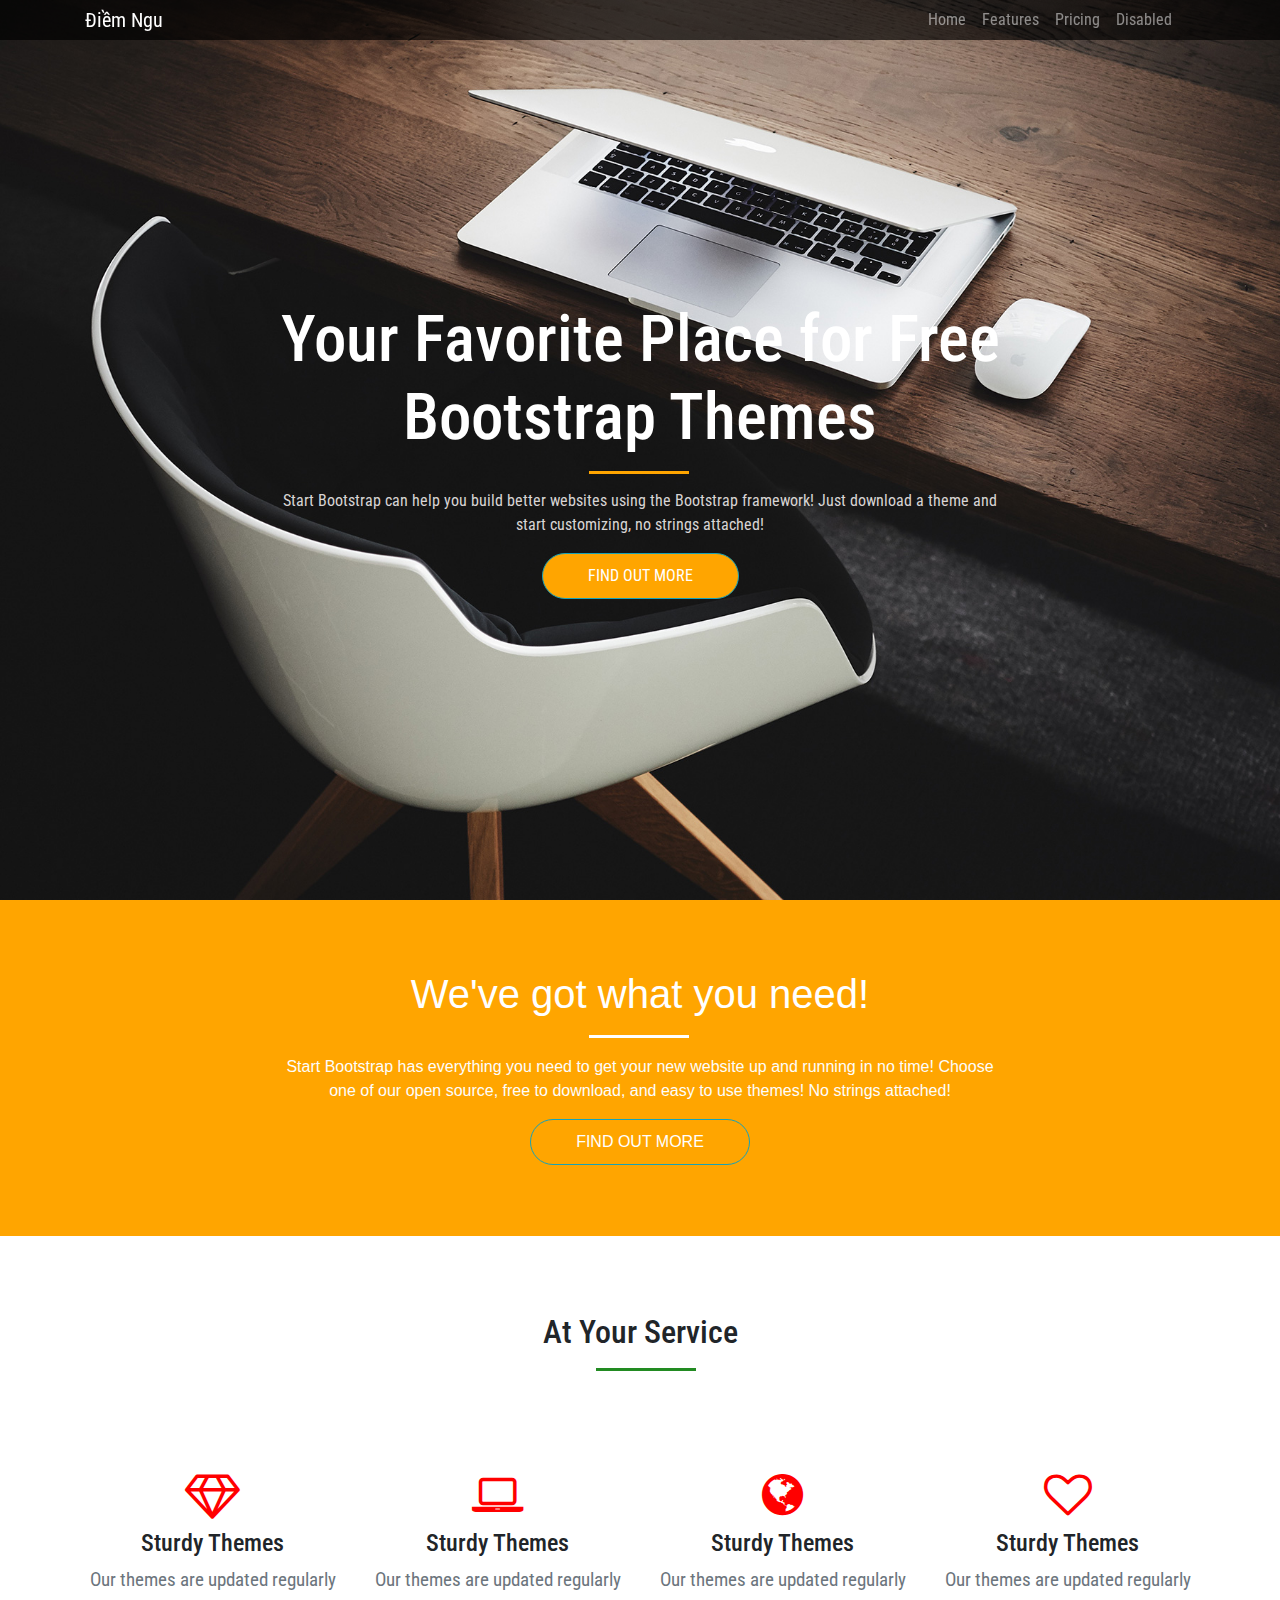
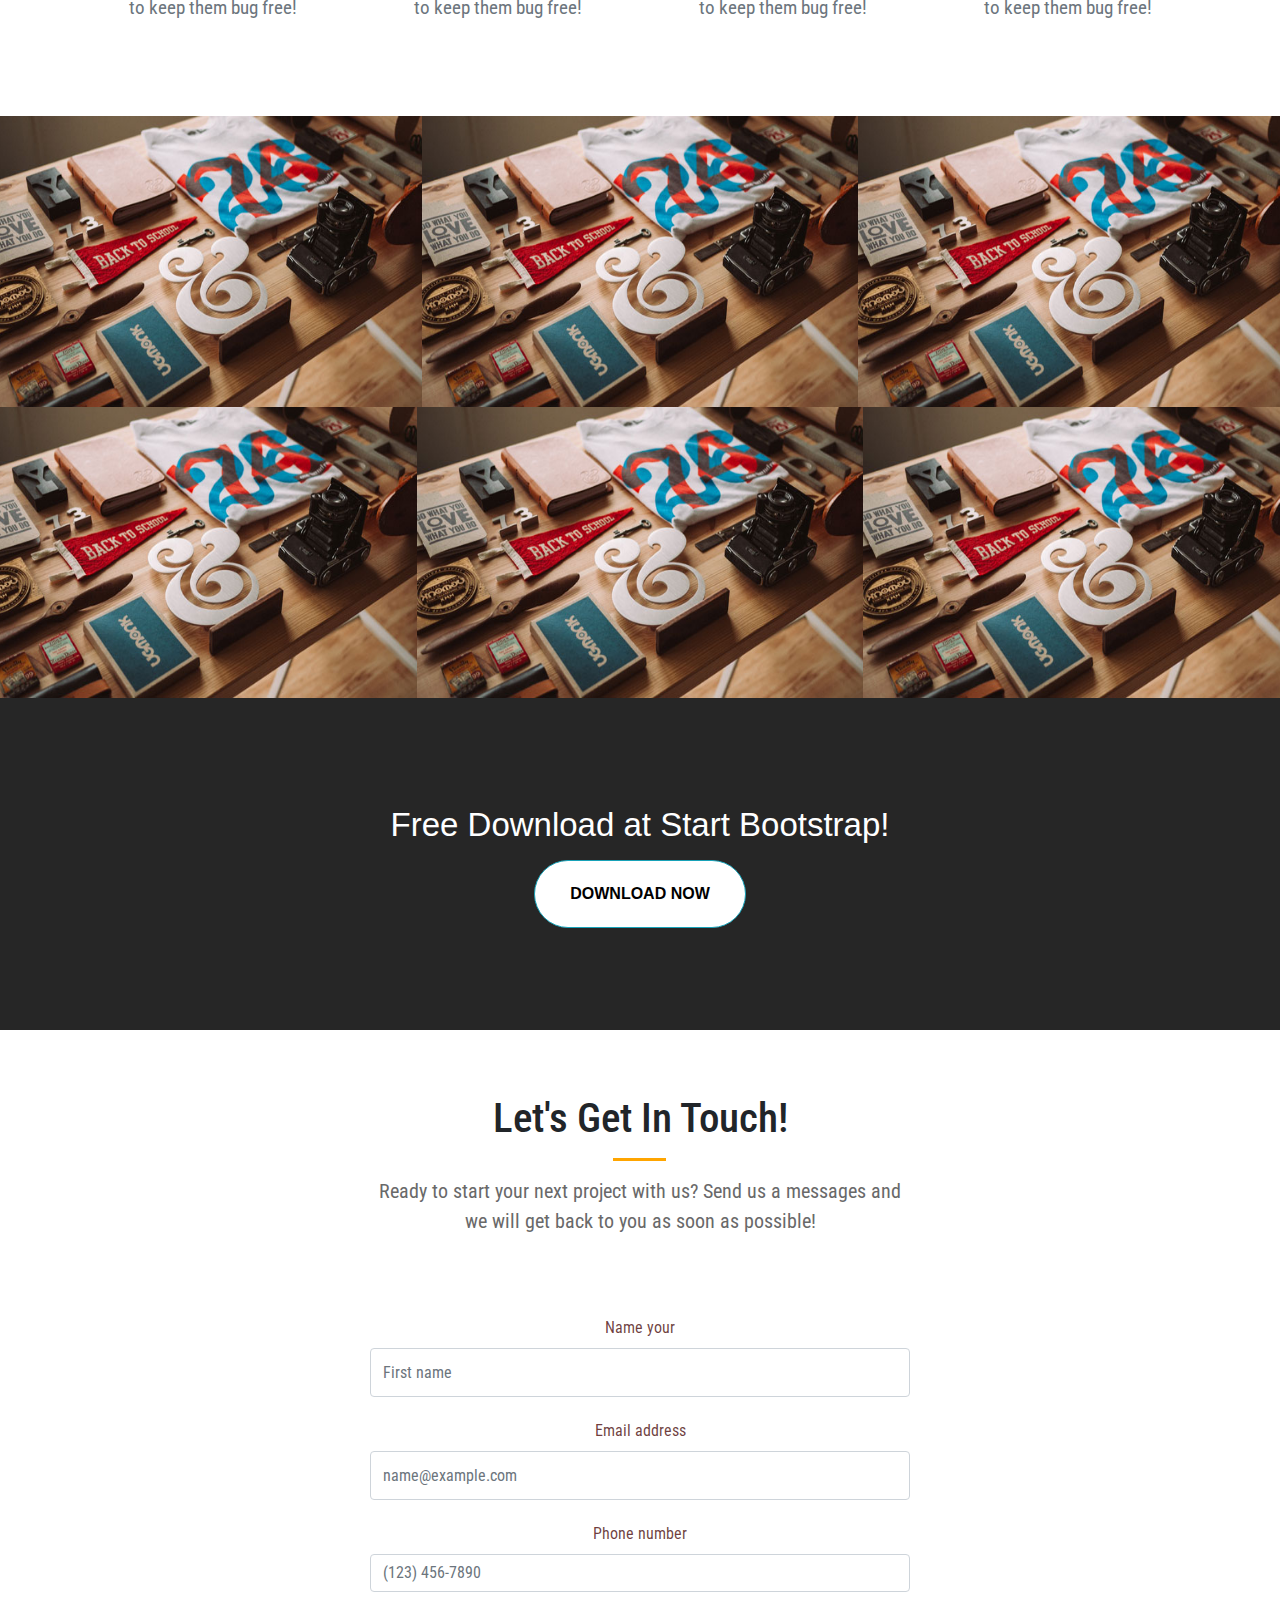
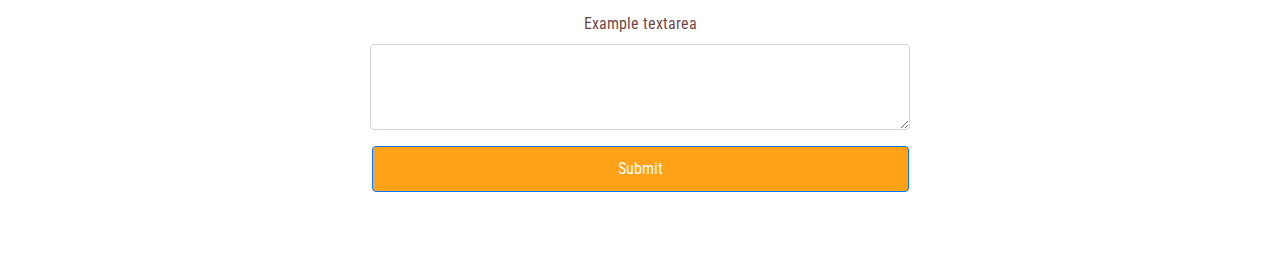
<file: titan.html>
<!DOCTYPE html>
<html lang="en">
<head>
	<meta charset="UTF-8">
	<meta name="viewport" content="width=device-width, initial-scale=1.0">
	<title>Titan-dev</title>
	<link rel="stylesheet" href="titan.css">
	<link rel="stylesheet" href="https://maxcdn.bootstrapcdn.com/bootstrap/4.0.0/css/bootstrap.min.css" integrity="sha384-Gn5384xqQ1aoWXA+058RXPxPg6fy4IWvTNh0E263XmFcJlSAwiGgFAW/dAiS6JXm" crossorigin="anonymous">
	<script src="https://code.jquery.com/jquery-3.2.1.slim.min.js" integrity="sha384-KJ3o2DKtIkvYIK3UENzmM7KCkRr/rE9/Qpg6aAZGJwFDMVNA/GpGFF93hXpG5KkN" crossorigin="anonymous"></script>
<script src="https://cdnjs.cloudflare.com/ajax/libs/popper.js/1.12.9/umd/popper.min.js" integrity="sha384-ApNbgh9B+Y1QKtv3Rn7W3mgPxhU9K/ScQsAP7hUibX39j7fakFPskvXusvfa0b4Q" crossorigin="anonymous"></script>
<script src="https://maxcdn.bootstrapcdn.com/bootstrap/4.0.0/js/bootstrap.min.js" integrity="sha384-JZR6Spejh4U02d8jOt6vLEHfe/JQGiRRSQQxSfFWpi1MquVdAyjUar5+76PVCmYl" crossorigin="anonymous"></script>
<!-- goolge-font -->
<link rel="preconnect" href="https://fonts.googleapis.com">
<link rel="preconnect" href="https://fonts.gstatic.com" crossorigin>
<link href="https://fonts.googleapis.com/css2?family=Nunito:wght@200&family=Roboto+Condensed:ital,wght@0,300;0,400;0,700;1,300;1,400;1,700&display=swap" rel="stylesheet">
<link rel="stylesheet" href="css/font-awesome.css">
<script src="1.js"></script>
</head>
<body>
	 <div class="menu">
	 	
	 		<nav class="navbar navbar-expand-lg navbar-dark xanh  fixed-top">
	 			<div class="container">
	 				<a class="navbar-brand logo" href="#">Điềm Ngu</a>
  <button class="navbar-toggler" type="button" data-toggle="collapse" data-target="#navbarNav" aria-controls="navbarNav" aria-expanded="false" aria-label="Toggle navigation">
    <span class="navbar-toggler-icon trai"></span>
  </button>
  <div class="collapse navbar-collapse " id="navbarNav">
  <div class="container"><ul class="navbar-nav float-sm-right">
      <li class="nav-item ">
        <a class="nav-link" href="#">Home <span class="sr-only">(current)</span></a>
      </li>
      <li class="nav-item">
        <a class="nav-link" href="#">Features</a>
      </li>
      <li class="nav-item">
        <a class="nav-link" href="#">Pricing</a>
      </li>
      <li class="nav-item">
        <a class="nav-link " href="#">Disabled</a>
      </li>
    </ul></div>
    
  </div>
	 			</div>
  
</nav>
	 		
	 		
	 		
	 	</nav>
	 	<div class="chu23">
	  	<div class="container">
	  		<div class="row">
	  			<div class="col-sm-2"></div>
	  			<div class="col-sm-8  text-xl-center">
	  				<h1>Your Favorite Place for Free Bootstrap Themes</h1>
	  				  <div class="so"></div>
	  				<p class="toi ">
Start Bootstrap can help you build better websites using the Bootstrap framework! Just download a theme and start customizing, no strings attached!</p>
                <a href="" class="btn btn-info cam">FIND OUT MORE</a>

	  			</div>
	  		</div>
	  	</div>
	  </div>
	 </div> <!-- het menu -->

	  <div class="noidung">
	  	<div class="container">
	  		<div class="row text-xl-center">
	  			<div class="col-sm-2"></div>
	  			<div class="col-sm-8">
	  				<h1>We've got what you need!</h1>
	  				<div class="so1"></div>
	  				<p class="toi toi1">Start Bootstrap has everything you need to get your new website up and running in no time! Choose one of our open source, free to download, and easy to use themes! No strings attached!</p>
	  				<a href="" class="btn btn-info cam trang">FIND OUT MORE</a>
	  			</div>
	  		</div>
	  	</div>
	  </div> <!-- noidung -->

	  <div class="noidung2">
	  	<div class="container">
	  		<div class="row">
	  			<div class="col-sm-12 text-xl-center">
	  				<h2 class="display-5">
	  					At Your Service
	  				</h2>
	  				<div class=" so3"></div>
	  			</div>
	  		</div> <!-- hetrow -->
	  		<div class="row cc">
	  			<div class="col-sm-3 text-xl-center ">
	  				<fa class="fa fa-diamond fa-3x red "></fa>
	  				<h4>Sturdy Themes</h4>
	  				<p>Our themes are updated regularly to keep them bug free!</p>
	  			</div>
	  			<div class="col-sm-3 text-xl-center ">
	  				<fa class="fa fa-laptop fa-3x red"></fa>
	  				<h4>Sturdy Themes</h4>
	  				<p>Our themes are updated regularly to keep them bug free!</p>
	  			</div>
	  			<div class="col-sm-3 text-xl-center  ">
	  				<fa class="fa fa-globe fa-3x red"></fa>
	  				<h4>Sturdy Themes</h4>
	  				<p>Our themes are updated regularly to keep them bug free!</p>
	  			</div>
	  			<div class="col-sm-3 text-xl-center   ">
	  				<fa class="fa fa-heart-o fa-3x red "></fa>
	  				<h4>Sturdy Themes</h4>
	  				<p class="">Our themes are updated regularly to keep them bug free!</p>
	  			</div>
	  		</div>
	  	</div>
	  </div> <!-- hetnoidung3 -->


	  <div class="noidung3">
	  	  <div class="row">
	  	  	<div class="col-sm-4 hop">
	  	  		   <div class="layer">
	  	  		   	<img src="1.jpeg" alt="">
	  	  		   	
	  	  		   	  	<div class="goi ">
	  	  		   	  		<div class="ten">

	  	  		   	  			 <div class="chu">Category</div>
	  	  		   	  			 <div class="chu1">roject Name</div>
 	  		   	  	
	  	  		   	    </div>
	  	  		   	  </div>
	  	  		   </div>
	  	  	</div>
	  	  	<div class="col-sm-4 hop">
	  	  		   <div class="layer">
	  	  		   	<img src="1.jpeg" alt="">
	  	  		   	
	  	  		   	  	<div class="goi ">
	  	  		   	  		<div class="ten">

	  	  		   	  			 <div class="chu">Category</div>
	  	  		   	  			 <div class="chu1">roject Name</div>
 	  		   	  	
	  	  		   	    </div>
	  	  		   	  </div>
	  	  		   </div>
	  	  	</div>
	  	  	<div class="col-sm-4 hop">
	  	  		   <div class="layer">
	  	  		   	<img src="1.jpeg" alt="">
	  	  		   	
	  	  		   	  	<div class="goi ">
	  	  		   	  		<div class="ten">

	  	  		   	  			 <div class="chu">Category</div>
	  	  		   	  			 <div class="chu1">roject Name</div>
 	  		   	  	
	  	  		   	    </div>
	  	  		   	  </div>
	  	  		   </div>
	  	  	</div>
	  	  	<div class="noidung3">
	  	  <div class="row">
	  	  	<div class="col-sm-4 hop">
	  	  		   <div class="layer">
	  	  		   	<img src="1.jpeg" alt="">
	  	  		   	
	  	  		   	  	<div class="goi ">
	  	  		   	  		<div class="ten">

	  	  		   	  			 <div class="chu">Category</div>
	  	  		   	  			 <div class="chu1">roject Name</div>
 	  		   	  	
	  	  		   	    </div>
	  	  		   	  </div>
	  	  		   </div>
	  	  	</div>
	  	  	<div class="col-sm-4 hop">
	  	  		   <div class="layer">
	  	  		   	<img src="1.jpeg" alt="">
	  	  		   	
	  	  		   	  	<div class="goi ">
	  	  		   	  		<div class="ten">

	  	  		   	  			 <div class="chu">Category</div>
	  	  		   	  			 <div class="chu1">roject Name</div>
 	  		   	  	
	  	  		   	    </div>
	  	  		   	  </div>
	  	  		   </div>
	  	  	</div>
	  	  	<div class="col-sm-4 hop">
	  	  		   <div class="layer">
	  	  		   	<img src="1.jpeg" alt="">
	  	  		   	
	  	  		   	  	<div class="goi ">
	  	  		   	  		<div class="ten">

	  	  		   	  			 <div class="chu">Category</div>
	  	  		   	  			 <div class="chu1">roject Name</div>
 	  		   	  	
	  	  		   	    </div>
	  	  		   	  </div>
	  	  		   </div>
	  	  	</div>

           
	  	    
	  	  	
	  	  </div>
	  </div>
	  </div> <!--  het noi dung 3  -->


	  <div class="noi">
	  	<div class="container">
	  		<div class="row">
	  			<div class="col-sm-3"></div>
	  			<div class="col-sm-6 text-xl-center free">Free Download at Start Bootstrap!
	  			<a href="" class="btn btn-info now">DOWNLOAD NOW</a></div>
	  			<div class="col-sm-3"></div>

	  		</div>
	  		  
	  	</div>
	  </div> <!-- .het noi -->


	  <div class="theend">
	  	<div class="container">
	  		<div class="row">
	  			<div class="col-sm-3"></div>
	  			<div class="col-sm-6 text-xl-center">
	  				<h3 >Let's Get In Touch!</h3>
	  			<div class="so sovll"></div>
	  			<p>Ready to start your next project with us? Send us a messages and we will get back to you as soon as possible!</p>
	  			<div class="vlxx">
	  			<form>
  
     <label for="inputEmail4">Name your</label>

      <input type="text" class="form-control bmbm" placeholder="First name">
           
</form>
<div class="form-group">
    <label for="exampleFormControlInput1">Email address</label>
    <input type="email" class="form-control bmbm" id="exampleFormControlInput1" placeholder="name@example.com">
  </div>
   <label for="phone">Phone number</label>
<input class="form-control" id="phone" type="tel" placeholder="(123) 456-7890" data-sb-validations="required" />
                               
                                <div class="invalid-feedback bmbm" data-sb-feedback="phone:required">A phone number is required.</div>
                                <div class="form-group phim">
    <label for="exampleFormControlTextarea1">Example textarea</label>
    <textarea class="form-control bmbm1" id="exampleFormControlTextarea1" rows="3"></textarea>
  </div>	
   <button type="submit" class="btn btn-primary btbt">Submit</button>
   </div>




	  			
	  				
	  			</div>
	  		</div>
	  	</div>
	  </div>




	 





	  



</body>
</html>
</file>
<file: titan.css>
* { margin:0px;padding:0px; }

button.btn.btn-primary.btbt {
    padding: 10px 245px;
    background: #ffa218;
}

.bmbm {
    height: 49px;
    margin: 0px 0px 22px 0px;
    padding: 0px;
  color:black;
}
.bmbm1 {
	padding-top:80px;

}
.form-group.phim {
	margin-top:20px;
}
.vlxx {
	margin:80px 0px;
	font-family: 'Roboto Condensed', sans-serif;
	color:#480808c7;

}

.theend p {
    font-family: 'Roboto Condensed', sans-serif;
    font-size: 20px;
    color: dimgray;
}





.so.sovll {
    margin-left: 45%;
    width: 53px;
}

.theend h3 {
    font-size: 41px;
    font-family: 'Roboto Condensed', sans-serif;
}

.theend {
    margin-top: 5%;
}



.noi {
    background: #262626;
    padding: 8%;}

.col-sm-6.text-xl-center.free {
    color: white;
    font-size: 33px;
    
}

.col-sm-6.text-xl-center.free {}

a.btn.btn-info.now {
    
   
    padding: 21px 35px;
    border-radius: 51px;
    background: white;
    color: black;
    font-weight: bold;
    margin-top: 2%;
}

.chu1 {
    text-transform: uppercase;
    color: #443b3b;
}

.chu {
    font-size: 16px;
    color: gray;
}

.ten {
    position: absolute;
    top: 40%;
    text-align: center;
    left: 37%;
    font-size: 20px;
}





button.navbar-toggler {
    position: relative;
    top: -54px;
    left: 0px;
    font-size: 20px;
}

button.navbar-toggler.collapsed {
    position: relative;
    top: -54px;
    font-size: 100%;
    text-align: right;
    display: block;
}



nav.navbar.navbar-expand-lg.navbar-dark.xanh.fixed-top {
    background-color: #000000ab;
    padding: 0%;
}

.noidung2 p {
    color: #6c757d !important;
    font-size: 19px;
}

.red {
    color: red;
    padding-bottom: 4%;
}

.so3 {width: 100px;height: 3px;background: forestgreen;margin-left: 46%;margin-top: 17px;margin-bottom: 9%;}

span.navbar-toggler-icon.trai {
    color: rgb(179 255 0 / 78%);
}



a.btn.btn-info.cam {
    background: orange;
    padding: 10px 45px;
    border-radius: 50px;
}
html,body {
	width: 100%;
	height: 100%;
}
.menu {
  background-image: url(bg2.jpeg);
 height: 100%;
  width: 100%;
 background-size: cover;
 font-family: 'Roboto Condensed', sans-serif;
}

.chu23 {
	padding-top: 300px;
	color: white;
}

p.toi {
    color: #d8d4d4;
    font-size: 16px;
}

p.toi.toi1 {
    color: #fdfdfc;
}
.chu23 h1 {
	font-size:65px;
	display: block;
}

h1 {}
 .so {
	width: 100px;
	height: 3px;
	background: orange;
	margin-left: 43%;
	margin-top: 15px;
	margin-bottom: 15px;
}

/*css cho noidung*/
.noidung {
	background: orange;
	padding: 5.5%;
	color: white;
}
.noidung .so1 {
	width: 100px;
	height: 3px;
	background: white;
	margin-left: 43%;
	margin-top: 17px;
	margin-bottom: 17px;
}


/*css cho noidung1*/
.noidung2 {
	margin-top: 6%;
	font-family: 'Roboto Condensed', sans-serif;
	padding-bottom: 6%;
}

.noidung3 {
	width: 100%;
	height: 291px;
}

.layer {
	width: 100%;
	height: 291px;
	position: relative;
	overflow: hidden;
}
.layer img {
	position: absolute;
	top: 0px;
	left: 0px;
	z-index: 1;
	width:100%; 
	height: 100%; 
	transform: scaley(1.0);
	transition: 0.4s;

}
.layer:hover img {
	transform: scaley(1.5);
}
.layer .goi {
	width: 100%;
	height: 100%;
	position: absolute;
	background: #ffa5009e;
	top: 0px;
	left: 0px;
	z-index: 2;
	opacity:0;
	transition:0.4s;
	transform: scale(0);

}
.layer:hover .goi {
	opacity:1;
	transform: scale(1);
}
.noidung3 .hop{
	padding: 0;

}
}
.logo {
	transition: 0.5s;
	color: red;
	background: transparent;
	
}
.logo.maucam {
	width: 65%;
}
.navbar {
	transition: 0.5s;
}
.navbar.navbar-expand-lg.navbar-dark.xanh.fixed-top.nentrang {
	background: #343a40;
	padding: 20px;
	font-family: 'Roboto Condensed', sans-serif;
}





@media(max-width:576px){
	a.btn.btn-info.cam.trang {
		background:white;
		color:black;
		font-weight:blod;
		margin-bottom:17%;
	}
	.menu .logo {
		width:100%;
	}
		
	
	.navbar {
		background:black;
	}
	.container .nav-item .nav-link {
		text-align:center;
		border-bottom:1px solid gray;
		padding:10px;
		color:#681109;
		
	}
	.container li a:hover {
color:red;		background:greenyellow;
	} 
	 a.navbar-brand {
		text-align:center;
		color:#33af8b;
		font-size:40px;
		margin-left:3%;
		padding-top:20px;
		display:block;

	}
	.chu23 h1 {
		text-align:center;
		color:#ffff00ba;
		font-size:40px;


	}
	.chu23 .container .so {
		margin-left:41%;
		
	}
	.chu23.so {
		margin-left:38%;
		background:#17ed17;
	}
	.chu23 .toi {
		text-align:center;
		color:whitesmoke;

	}
	.chu23 a.btn.btn-info.cam {
		margin-left: 30%;
	}
	.noidung {
		text-align:center;


	}
	.noidung h1 {
		font-size:30px;
		padding-top:70px;

	}
	.noidung .so1 {
		margin-left:45%;
		width:50px;
	}
	.noidung .toi.toi1 {
		color:#eddbed;
	}
	.noidung2 {
		text-align:center;
		margin-bottom:60px;
		margin-top:10%;
	}
	.noidung2 .so3 {
		margin-left:44%;
		height:5px;
		background:orange;
		width:60px;
		margin-top:5%;

	}
	.noidung2 .red {
		font-size:30px;

	}
	.noidung2 .col-sm-3 {
		margin-bottom:5%;
		margin-top:7%
	}
	.noi {
		margin-top:115%;
		padding:11%;
		text-align:center;

	}
	.noi .col-sm-6.text-xl-center.free {
		font-size:21px;
		padding:40px ;
		
	}
	.theend {
		margin-top:25%;
		text-align:center;
	}
	.theend h3 {
		font-size:28px;
		font-family: 'Roboto Condensed', sans-serif;
		font-weight:500;
	}
	.theend p {
		font-size:20px;
		color:#808080d9;
	}
	button.btn.btn-primary.btbt {
		padding:10px 213px;
	}
	
	


	
	
	
}
</file>
